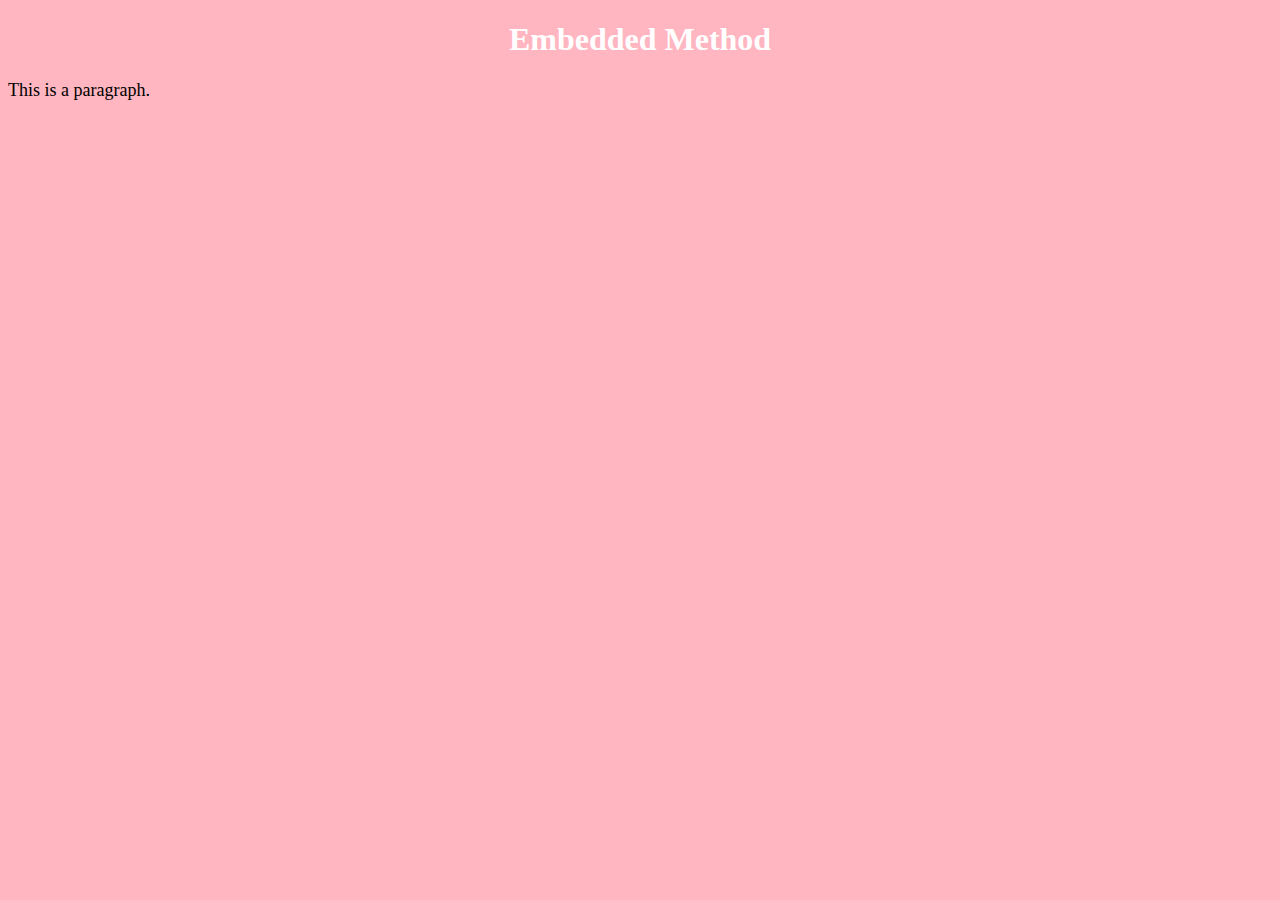
<file: embeddedex.html>
<!DOCTYPE html>
<html>
<head>
<style>
body {
  background-color: lightpink;
}

h1 {
  color: white;
  text-align: center;
}

p {
  font-family: verdana;
  font-size: 18px;
}
</style>
</head>
<body>

<h1>Embedded Method</h1>
<p>This is a paragraph.</p>

</body>
</html>
</file>
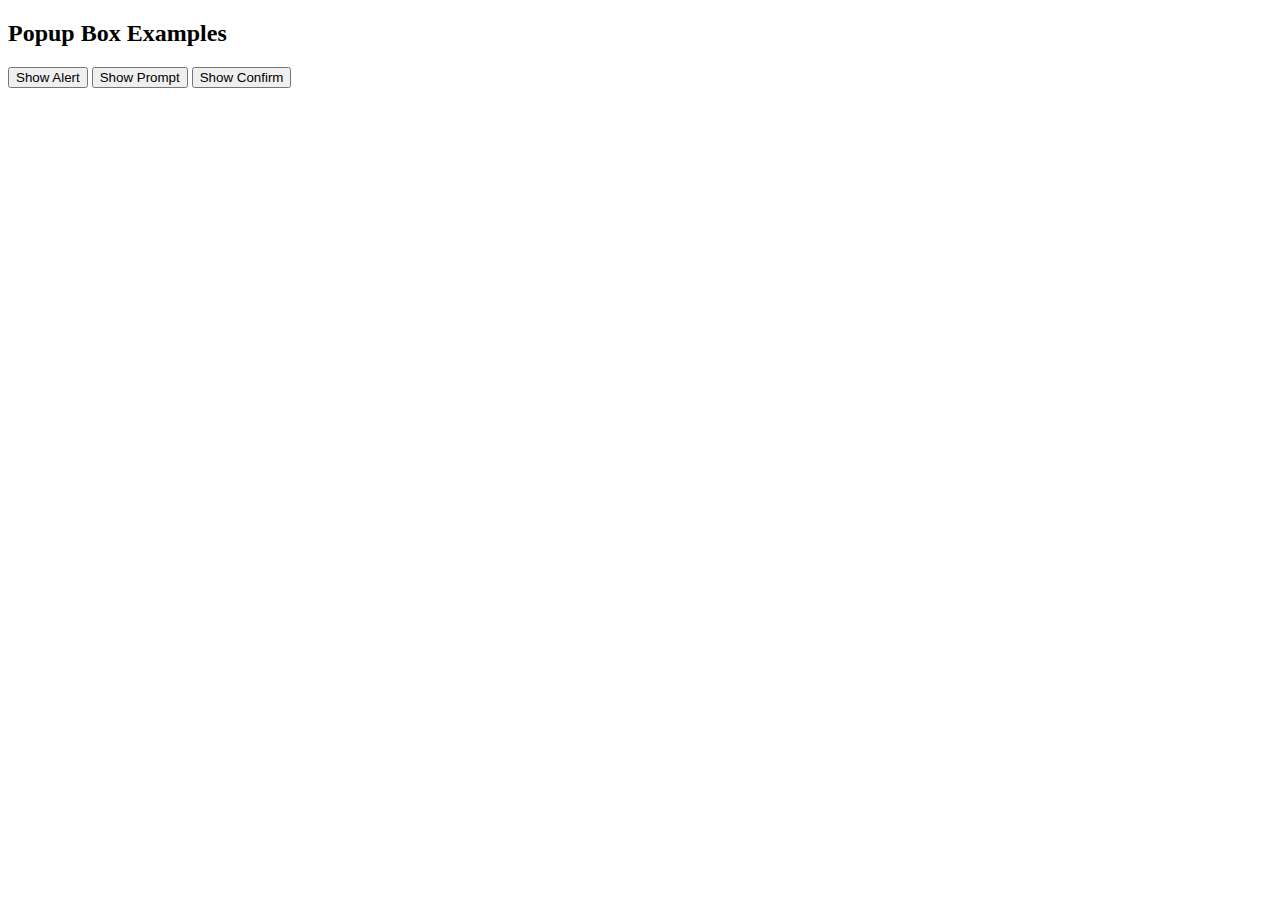
<file: lesson1.html>
<!DOCTYPE html>
<html>
<head>
<title>Simple Popup Examples</title>
</head>
<body>
<h2>Popup Box Examples</h2>
<button onclick="showAlert()">Show Alert</button>
<button onclick="showPrompt()">Show Prompt</button>
<button onclick="showConfirm()">Show Confirm</button>

<script>
function showAlert() {
alert("This is an alert message!");
}
function showPrompt() {
let name = prompt("Please enter your name:", "Guest");
if (name != null) {
alert("Hello, " + name + "! Welcome!");
} else {
alert("User cancelled the prompt.");
}
}
function showConfirm() {
let result = confirm("Are you sure you want to leave this page?");
if (result) {
alert("Leaving the page...");
} else {
alert("Staying on the page.");
}
}
</script>
</body>
</html>
</file>
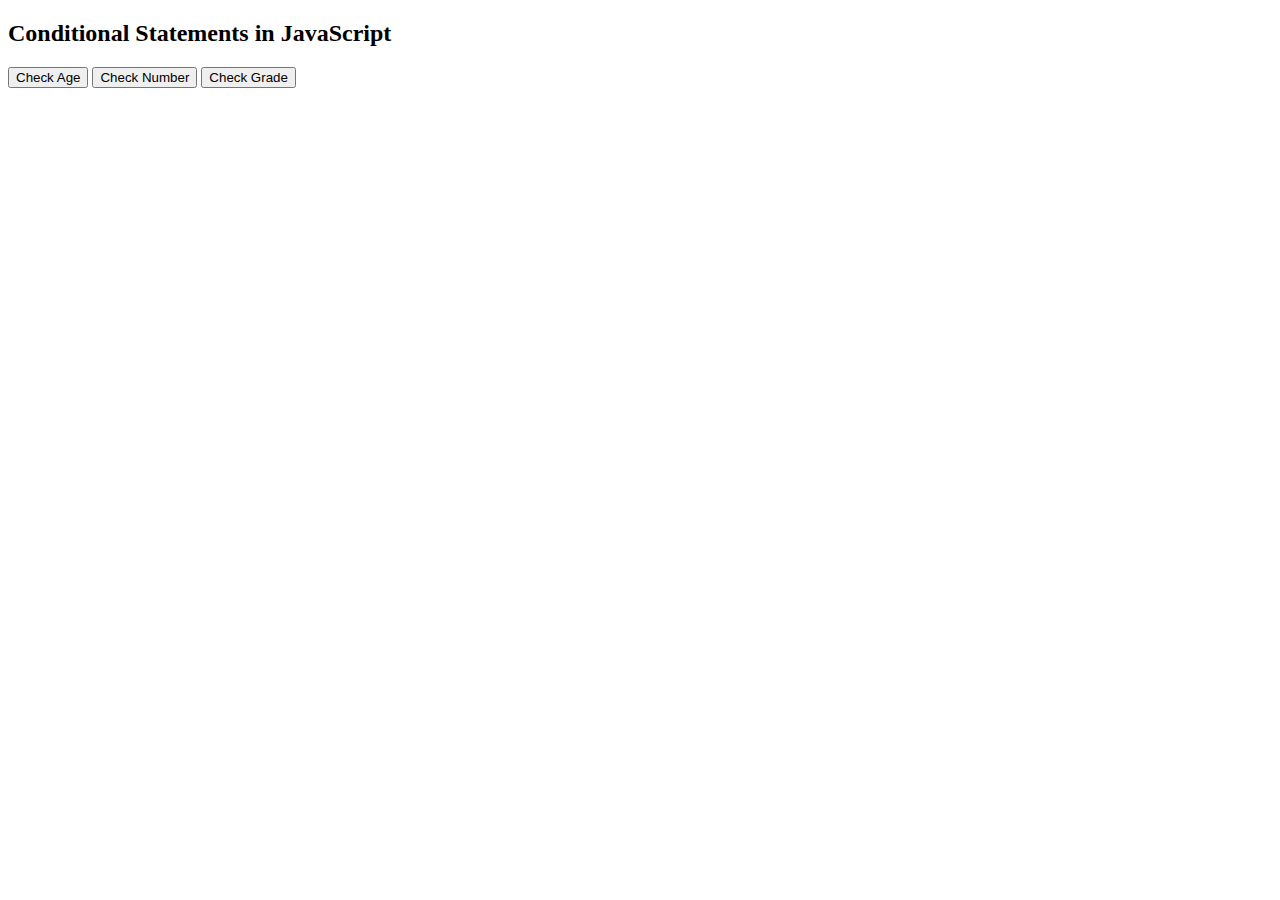
<file: lesson2.html>
<!DOCTYPE html>
<html>
<head><title>Conditional Statements Example</title></head>

<body>
<h2>Conditional Statements in JavaScript</h2>

<button onclick="checkAge()">Check Age</button>
<button onclick="checkNumber()">Check Number</button>
<button onclick="checkGrade()">Check Grade</button>

<script>

function checkAge() {
let age = prompt("Please enter your age:", "18");
age = parseInt(age);
if (age >= 18) {
alert("You are eligible to vote.");
} else {
alert("You are not eligible to vote yet.");
}
}

function checkNumber() {
let number = prompt("Please enter a number:", "0");
number = parseInt(number);
if (number > 0) {
alert("The number is positive.");
} else if (number < 0) {
alert("The number is negative.");
} else {
alert("The number is zero.");
}
}

function checkGrade() {
let grade = prompt("Please enter your grade:", "75");
grade = parseInt(grade);
if (grade >= 90) {
alert("Excellent!");
} else if (grade >= 80) {
alert("Good job!");
} else if (grade >= 70) {
alert("Keep it up!");
} else {
alert("Needs improvement.");
}
}

</script>
</body>
</html>
</file>
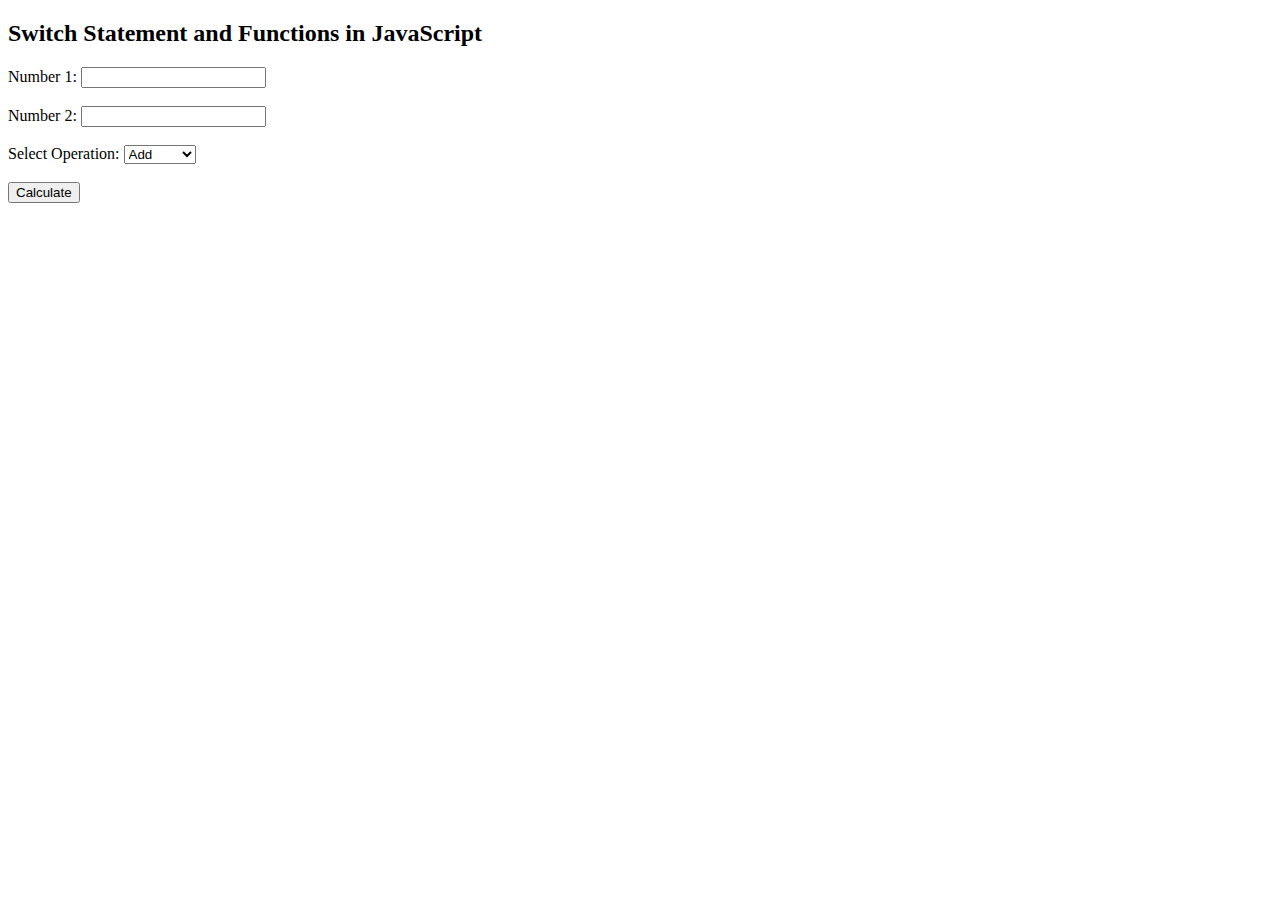
<file: lesson3.html>
<!DOCTYPE html>
<html>
<head><title>Switch Statement and Functions Example</title>
<script>
  // Function to perform a calculation based on the selected operation
  function calculate(num1, num2, operation) {
  let result;

  switch (operation) {
  case 'add':
  result = num1 + num2;
  break;
  case 'subtract':
  result = num1 - num2;
  break;
  case 'multiply':
  result = num1 * num2;
  break;
  case 'divide':
  if (num2 === 0) {
  return "Cannot divide by zero.";
  }
  result = num1 / num2;
  break;
  default:
  return "Invalid operation.";
  }

  return result;
  }

  // Function to display the result
  function displayResult() {
  let number1 = parseFloat(document.getElementById("num1").value);
  let number2 = parseFloat(document.getElementById("num2").value);
  let operation = document.getElementById("operation").value;

  let output = calculate(number1, number2, operation);
  document.getElementById("result").innerText = "Result: " + output;
  }
</script></head>
<body>
<h2>Switch Statement and Functions in JavaScript</h2>
<label for="num1">Number 1:</label>
<input type="number" id="num1"><br><br>
<label for="num2">Number 2:</label>
<input type="number" id="num2"><br><br>
<label for="operation">Select Operation:</label>
<select id="operation">
<option value="add">Add</option>
<option value="subtract">Subtract</option>
<option value="multiply">Multiply</option>
<option value="divide">Divide</option>
</select><br><br>
<button onclick="displayResult()">Calculate</button>
<p id="result"></p>
</body>
</html>
</file>
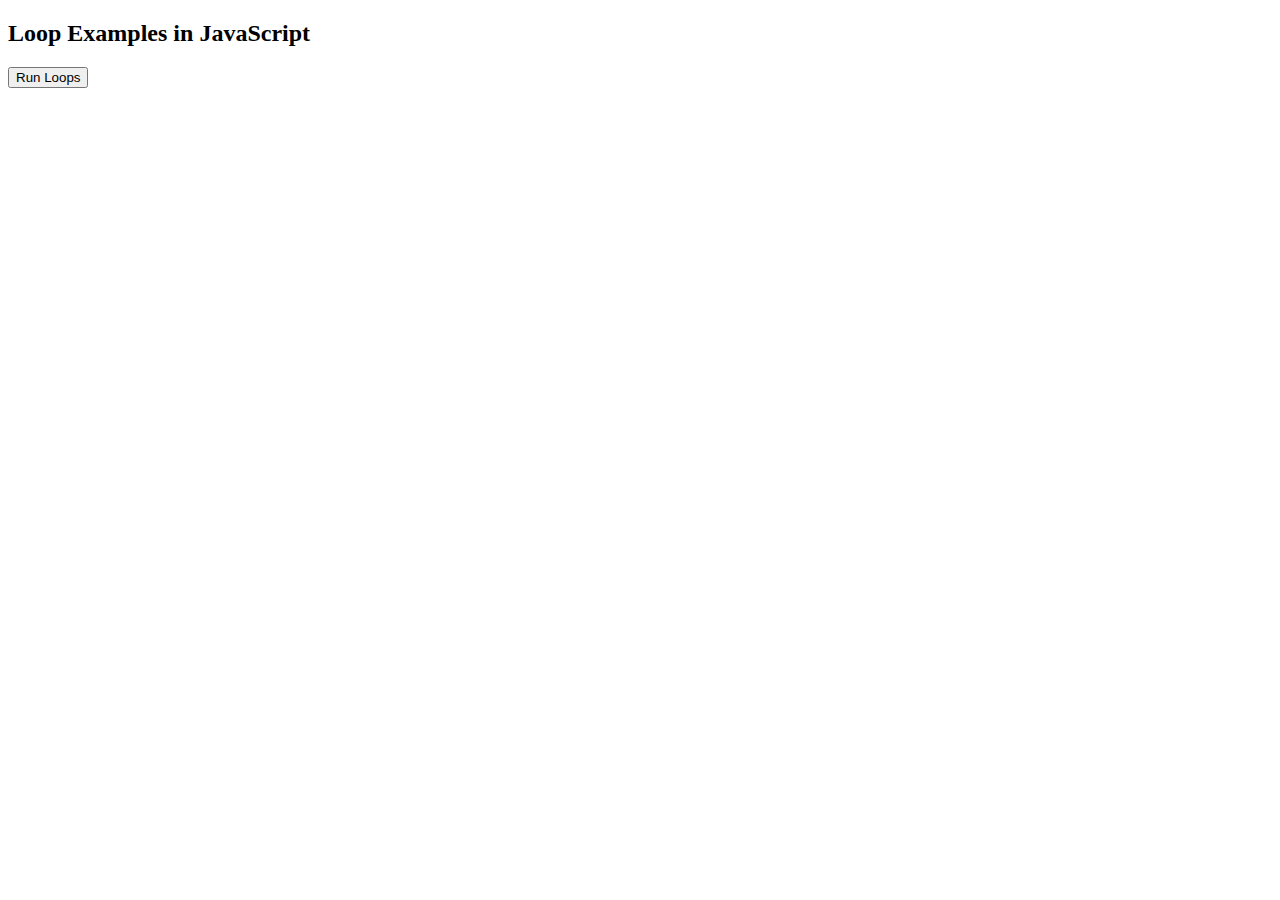
<file: lesson4.html>
<!DOCTYPE html>
<html>
<head><title>Loop Examples</title>

<script>
  function loopExamples() {
  let output = "";

  // For loop: Prints numbers from 1 to 5
  output += "For Loop: ";
  for (let i = 1; i <= 5; i++) {
  output += i + " ";
  }
  output += "<br>";

  // While loop: Prints numbers from 1 to 5
  output += "While Loop: ";
  let j = 1;
  while (j <= 5) {
  output += j + " ";
  j++;
  }
  output += "<br>";

  // Do-while loop: Prints numbers from 1 to 5
  output += "Do-While Loop: ";
  let k = 1;
  do {
  output += k + " ";
  k++;
  } while (k <= 5);
  output += "<br>";

  // For-in loop: Prints the indices of an array
  let array = ["A", "B", "C"];
  output += "For-In Loop (Array Indices): ";
  for (let index in array) {
  output += index + " ";
  }
  output += "<br>";

  // Break statement: Stops the loop when i equals 3
  output += "Break Statement: ";
  for (let i = 1; i <= 5; i++) {
  if (i === 3) {
  break;
  }
  output += i + " ";
  }
  output += "<br>";

  // Continue statement: Skips printing when i equals 3
  output += "Continue Statement: ";
  for (let i = 1; i <= 5; i++) {
  if (i === 3) {
  continue;
  }
  output += i + " ";
  }
  output += "<br>";

  document.getElementById("output").innerHTML = output;
  }
</script>
</head>
<body>

<h2>Loop Examples in JavaScript</h2>
<button onclick="loopExamples()">Run Loops</button>
<p id="output"></p>

</body>
</html>
</file>
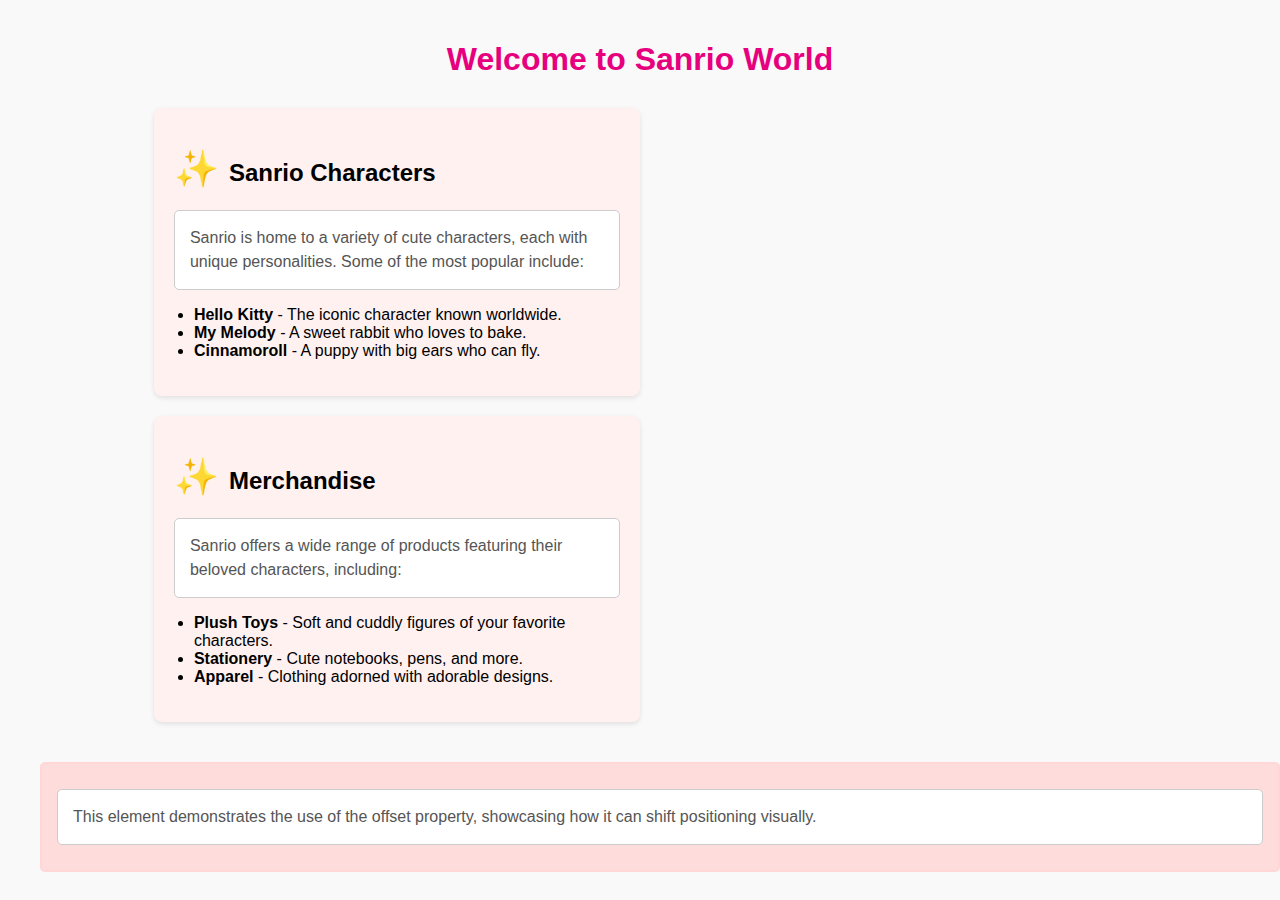
<file: sample.html>
<!DOCTYPE html>
<html lang="en">
<head>
    <meta charset="UTF-8">
    <meta name="viewport" content="width=device-width, initial-scale=1.0">
    <title>Welcome to Sanrio World</title>
    
    <!-- Embedded CSS -->
    <style>
        /* General body styles */
        body {
            font-family: 'Arial', sans-serif; 
            background-color: #f9f9f9; 
            margin: 0; 
            padding: 20px; 
        }

        /* Header styling */
        h1 {
            text-align: center; 
            color: #e6007e; 
            margin-bottom: 20px; 
        }

        /* Grouping selectors for paragraphs and content */
        p, .content {
            line-height: 1.5; 
            color: #555; 
            margin: 10px 0; 
            padding: 15px; 
            border: 1px solid #ccc; 
            border-radius: 5px; 
            background-color: #fff; 
        }

        /* Container for layout */
        .container {
            width: 80%; 
            margin: 0 auto; 
            display: flex; 
            flex-wrap: wrap; 
            justify-content: space-between; 
            overflow: hidden; 
        }

        /* Floating blocks for character sections */
        .character-info {
            float: left; 
            width: 45%; 
            margin: 1%; 
            background-color: #fff1f0; 
            padding: 20px; 
            border-radius: 8px; 
            box-shadow: 0 2px 5px rgba(0, 0, 0, 0.1); 
        }

        /* Custom style for list items */
        ul {
            list-style-type: disc; 
            padding-left: 20px; 
        }

        /* Pseudo-classes for link interactions */
        a {
            color: blue; 
            text-decoration: none; 
        }

        a:hover {
            text-decoration: underline; 
            color: darkblue; 
        }

        /* Pseudo-elements for decorative styling */
        .highlight::before {
            content: "✨ "; 
            font-size: 1.5em; 
        }

        /* Offset example */
        .offset-example {
            position: relative; 
            top: 10px; 
            left: 20px; 
            padding: 15px; 
            background-color: #fedcdb; 
            border: 2px solid #ffd7d7; 
            border-radius: 5px; 
            margin-top: 20px; 
        }
    </style>
</head>
<body>
    <h1>Welcome to Sanrio World</h1>

    <div class="container">
        <div class="character-info">
            <h2 class="highlight">Sanrio Characters</h2>
            <p>Sanrio is home to a variety of cute characters, each with unique personalities. Some of the most popular include:</p>
            <ul>
                <li><span style="font-weight: bold;">Hello Kitty</span> - The iconic character known worldwide.</li>
                <li><span style="font-weight: bold;">My Melody</span> - A sweet rabbit who loves to bake.</li>
                <li><span style="font-weight: bold;">Cinnamoroll</span> - A puppy with big ears who can fly.</li>
            </ul>
        </div>

        <div class="character-info" style="float: right;">
            <h2 class="highlight">Merchandise</h2>
            <p>Sanrio offers a wide range of products featuring their beloved characters, including:</p>
            <ul>
                <li><span style="font-weight: bold;">Plush Toys</span> - Soft and cuddly figures of your favorite characters.</li>
                <li><span style="font-weight: bold;">Stationery</span> - Cute notebooks, pens, and more.</li>
                <li><span style="font-weight: bold;">Apparel</span> - Clothing adorned with adorable designs.</li>
            </ul>
        </div>
    </div>

    <div class="offset-example">
        <p>This element demonstrates the use of the offset property, showcasing how it can shift positioning visually.</p>
    </div>
</body>
</html>
</file>
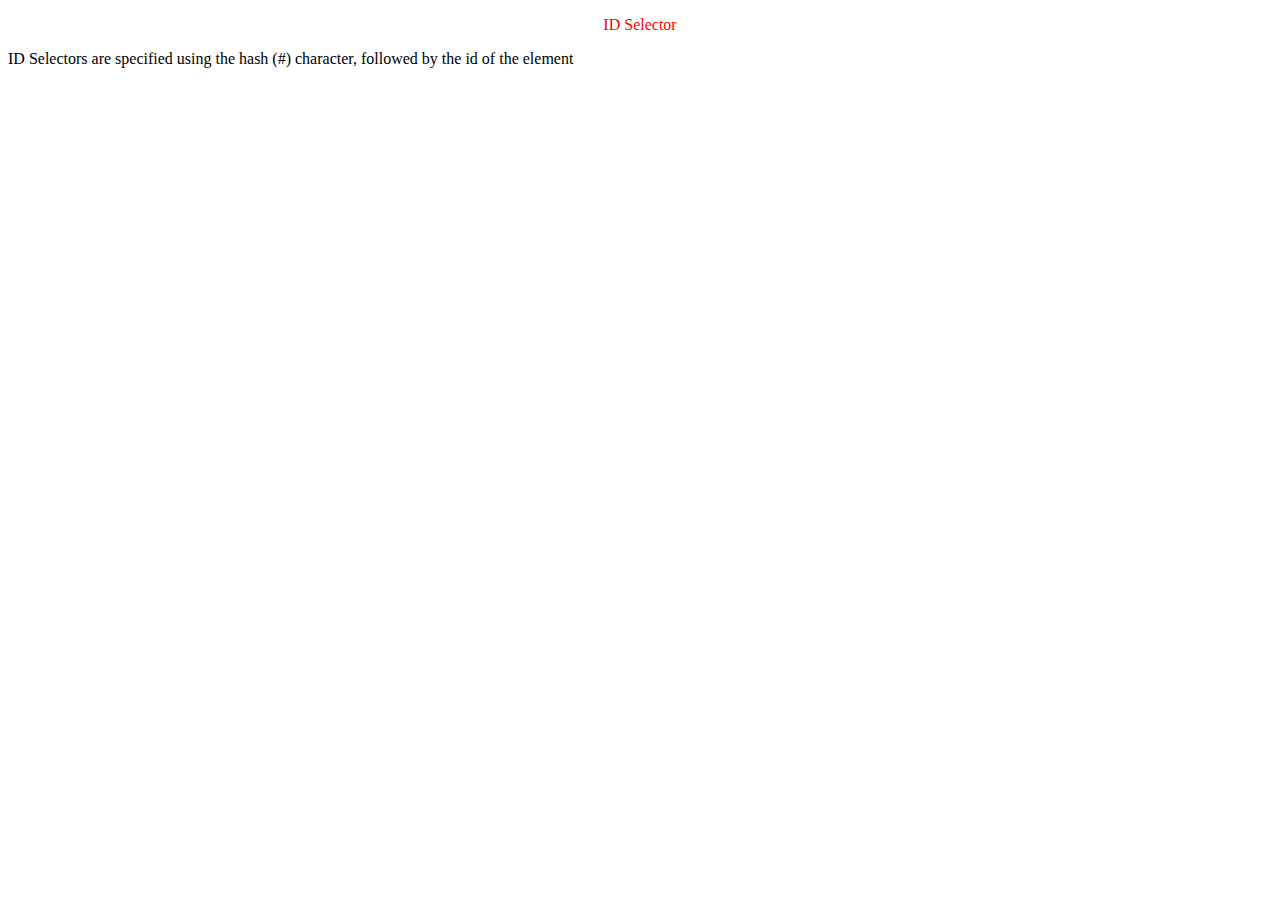
<file: selectors.html>
<!DOCTYPE html>
<html>
<head>
<style>
#para1 {
  text-align: center;
  color: red;
}
</style>
</head>
<body>

<p id="para1">ID Selector</p>
<p>ID Selectors are specified using the hash (#) character, followed by the id of the element
</p>

</body>
</html>
</file>
